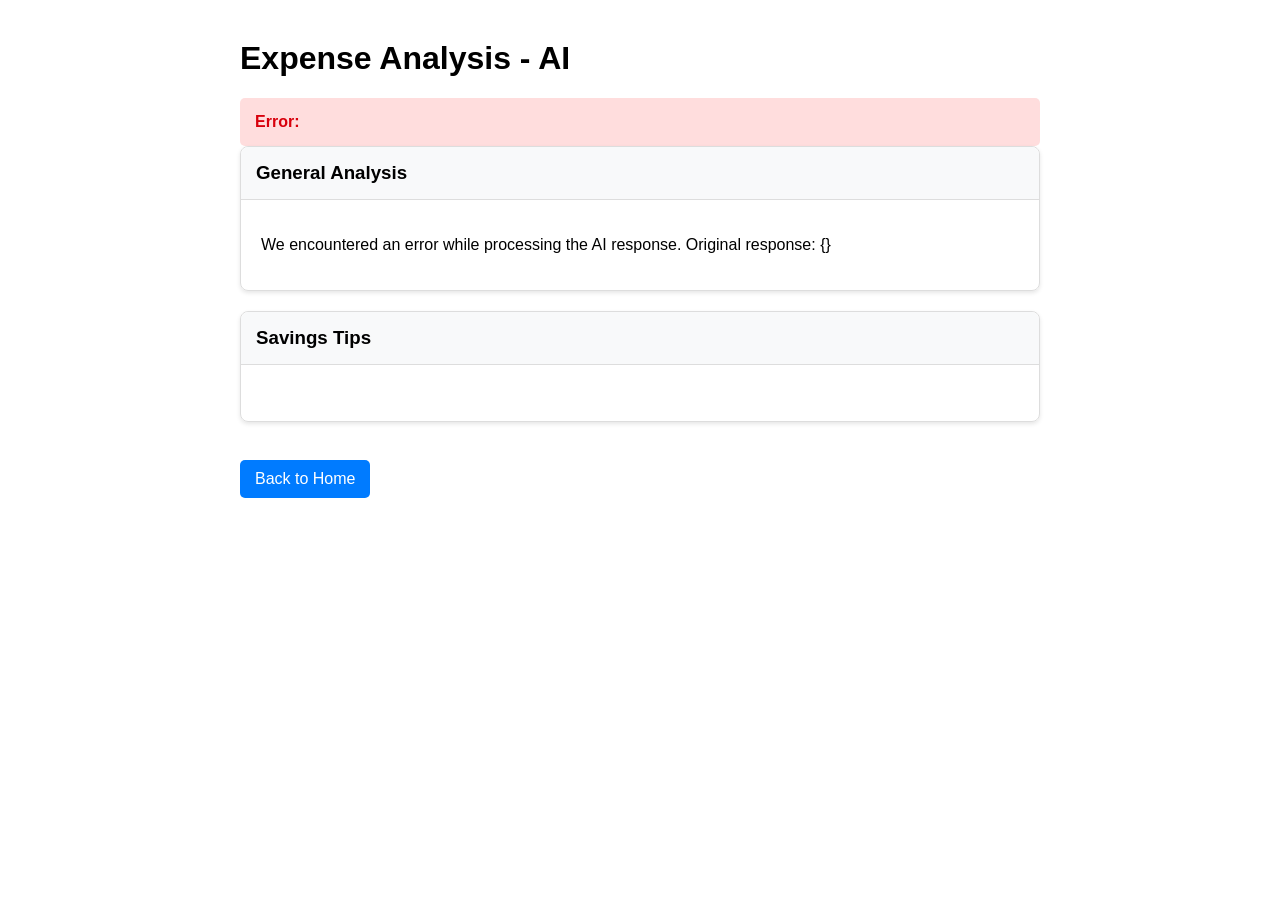
<file: maven-basic-project/src/main/resources/templates/chat.html>
<!DOCTYPE html>
<html xmlns:th="http://www.thymeleaf.org">
<head>
    <meta charset="UTF-8">
    <title>Chat with AI Assistant</title>
    <link rel="stylesheet" th:href="@{/css/style.css}">
    <style>
        .chat-container { max-width: 800px; margin: 40px auto; font-family: Arial, sans-serif; }
        .error-message { background-color: #ffdddd; color: #d8000c; padding: 15px; border-radius: 5px; }
        .card { border: 1px solid #ddd; border-radius: 8px; margin-bottom: 20px; box-shadow: 0 2px 4px rgba(0,0,0,0.1); }
        .card-header { background-color: #f8f9fa; padding: 15px; border-bottom: 1px solid #ddd; border-radius: 8px 8px 0 0;}
        .card-body { padding: 20px; }
        .tip-list { list-style-type: none; padding: 0; }
        .tip-list li { background: #eef9f0; margin-bottom: 10px; padding: 15px; border-radius: 5px; border-left: 5px solid #28a745; }
        .back-button { display: inline-block; padding: 10px 15px; background-color: #007bff; color: white; text-decoration: none; border-radius: 5px;}
        .back-button:hover { background-color: #0056b3; }
    </style>
</head>
<body>

    <div class="chat-container">
        <h1>Expense Analysis - AI</h1>

        <div th:if="${error}" class="error-message">
            <strong>Error:</strong> <span th:text="${error}"></span>
        </div>

        <div th:if="${advice}">
            <div class="card">
                <div class="card-header">
                    <h3 style="margin:0;">General Analysis</h3>
                </div>
                <div class="card-body">
                    <p id="general-analysis">Analyzing data...</p>
                </div>
            </div>

            <div class="card">
                <div class="card-header">
                    <h3 style="margin:0;">Savings Tips</h3>
                </div>
                <div class="card-body">
                    <ul id="tips-list" class="tip-list">
                        </ul>
                </div>
            </div>

            <script th:inline="javascript">
                /*<![CDATA[*/
                var adviceString = /*[[${advice}]]*/ '{}';
                
                try {
                    var adviceData = JSON.parse(adviceString);
                    
                    document.getElementById('general-analysis').innerText = adviceData.general_analysis;
                    
                    var tipsList = document.getElementById('tips-list');
                    tipsList.innerHTML = ''; 
                    
                    adviceData.tips.forEach(function(tip) {
                        var li = document.createElement('li');
                        li.innerText = tip;
                        tipsList.appendChild(li);
                    });
                } catch (e) {
                    console.error("Error parsing JSON:", e);
                    document.getElementById('general-analysis').innerText = "We encountered an error while processing the AI response. Original response: " + adviceString;
                }
                /*]]>*/
            </script>
        </div>
        
        <br>
        <a href="/" class="back-button">Back to Home</a>
    </div>

</body>
</html>
</file>
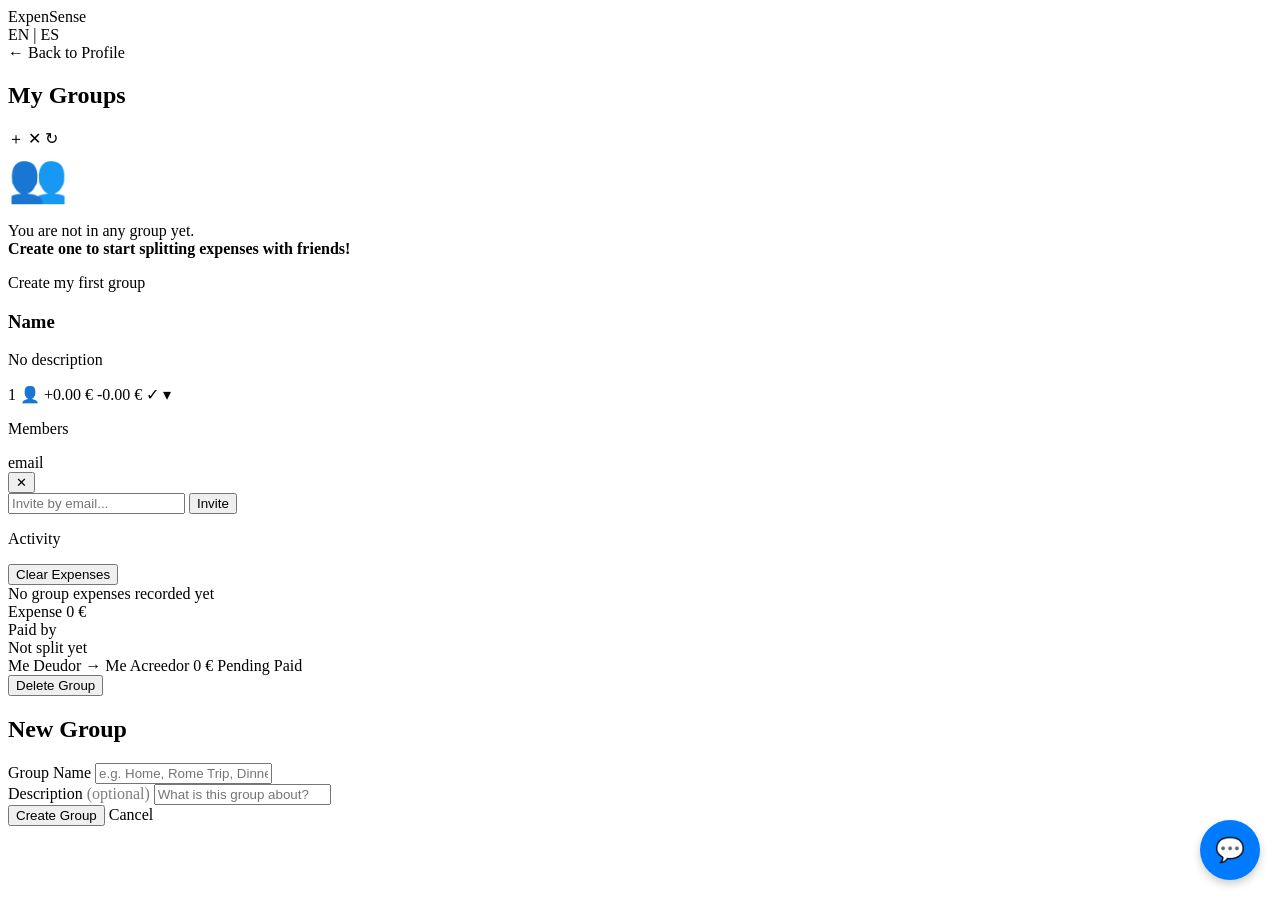
<file: maven-basic-project/src/main/resources/templates/groups.html>
<!DOCTYPE html>
<html xmlns:th="http://www.thymeleaf.org" lang="en">
<head>
    <meta charset="UTF-8"/>
    <meta name="viewport" content="width=device-width, initial-scale=1.0">
    <title>ExpenSense - My Groups</title>
    <link rel="stylesheet" th:href="@{/css/style.css}">
    <link href="https://fonts.googleapis.com/css2?family=Poppins:wght@300;400;600;800&display=swap" rel="stylesheet">
</head>
<body class="transaction-body">

    <!-- ===== NAVBAR ===== -->
    <div class="nav-header">
        <a th:href="@{/web/user/profile}" class="logo">Expen<span>Sense</span></a>
        <div class="nav-right">
            <div class="lang-switcher">
                <a th:href="@{/web/groups(lang=en)}">EN</a> |
                <a th:href="@{/web/groups(lang=es)}">ES</a>
            </div>
            <a th:href="@{/web/user/profile}" class="back-link" th:text="#{nav.back}">← Back to Profile</a>
        </div>
    </div>

    <div class="container-grid" th:classappend="${showPanel} ? 'panel-open'">

        <!-- ===== LEFT COLUMN: group list ===== -->
        <div class="glass-card card-lista">
            <div class="header-inline">
                <h2 class="card-title" th:text="#{group.title}">My Groups</h2>
                <div class="button-group-top">
                    <a th:href="@{/web/groups(showPanel=true)}" th:if="${!showPanel}" class="btn-add" th:title="#{group.new_btn_title}">＋</a>
                    <a th:href="@{/web/groups}" th:if="${showPanel}" class="btn-add" th:title="#{group.hide_form_title}">✕</a>
                    <a th:href="@{/web/groups}" class="btn-refresh" th:title="#{group.refresh_title}">↻</a>
                </div>
            </div>

            <div th:if="${error}" class="flash-error" th:text="${error}"></div>
            <div th:if="${warning}" class="flash-warning" th:text="${warning}"></div>
            <div th:if="${success}" class="alert-success" th:text="${success}"></div>

            <div th:if="${listaGrupos.empty}" class="empty-state">
                <div style="font-size:3rem">👥</div>
                <p>
                    <span th:text="#{group.empty}">You are not in any group yet.</span><br>
                    <b th:text="#{group.empty_cta}">Create one to start splitting expenses with friends!</b>
                </p>
                <a th:href="@{/web/groups(showPanel=true)}" class="btn-login"
                   style="max-width:260px; margin:0 auto;"
                   th:text="#{group.create_first}">Create my first group</a>
            </div>

            <div class="groups-list" th:if="${!listaGrupos.empty}">
                <div th:each="grupo : ${listaGrupos}" class="group-card"
                     th:with="bal=${groupNetBalance[grupo.id] != null ? groupNetBalance[grupo.id] : 0.0}">

                    <!-- ── Accordion header (clickable) ── -->
                    <div class="group-card-header" onclick="toggleGroup(this)">
                        <div class="group-header-left">
                            <h3 class="group-name" th:text="${grupo.nombre}">Name</h3>
                            <p class="group-desc"
                               th:text="${grupo.descripcion != null and !grupo.descripcion.blank} ? ${grupo.descripcion} : #{group.no_description}">
                               No description</p>
                        </div>
                        <div class="group-header-badges">
                            <span class="group-badge" th:text="${grupo.numeroMiembros} + ' 👤'">1 👤</span>
                            <span class="group-balance-badge bal-positive"
                                  th:if="${bal > 0.001}"
                                  th:text="'+' + ${#numbers.formatDecimal(bal,1,'POINT',2,'COMMA')} + ' €'">+0.00 €</span>
                            <span class="group-balance-badge bal-negative"
                                  th:if="${bal < -0.001}"
                                  th:text="${#numbers.formatDecimal(bal,1,'POINT',2,'COMMA')} + ' €'">-0.00 €</span>
                            <span class="group-balance-badge bal-zero"
                                  th:if="${bal >= -0.001 and bal <= 0.001}">✓</span>
                            <span class="group-chevron">&#9662;</span>
                        </div>
                    </div>

                    <!-- ── Collapsible body ── -->
                    <div class="group-card-body">
                        <div class="group-card-body-inner">

                            <!-- Members + Invite -->
                            <div class="group-members-block">
                                <p class="members-title" th:text="#{group.members}">Members</p>
                                <div th:each="email : ${grupo.miembrosEmails}" class="member-row">
                                    <span th:text="${email}">email</span>
                                    <form th:action="@{/web/groups/removeMember}" method="post" class="inline-form">
                                        <input type="hidden" name="groupId" th:value="${grupo.id}">
                                        <input type="hidden" name="userEmail" th:value="${email}">
                                        <button type="submit" class="btn-mini-delete" th:title="#{group.remove_member}">✕</button>
                                    </form>
                                </div>
                                <form th:action="@{/web/groups/addMember}" method="post" class="invite-form">
                                    <input type="hidden" name="groupId" th:value="${grupo.id}">
                                    <input type="email" name="userEmail" th:placeholder="#{group.invite_placeholder}" placeholder="Invite by email..." required>
                                    <button type="submit" class="btn-invite" th:text="#{group.invite_btn}">Invite</button>
                                </form>
                            </div>

                            <!-- Separator -->
                            <div class="section-divider"></div>

                            <!-- Activity -->
                            <div class="group-activity">
                                <div class="activity-header">
                                    <p class="members-title" th:text="#{group.activity}">Activity</p>
                                    <form th:action="@{/web/groups/clearExpenses}" method="post"
                                          onsubmit="return confirm('Delete all settled expenses for this group? This cannot be undone.')">
                                        <input type="hidden" name="groupId" th:value="${grupo.id}">
                                        <button type="submit" class="btn-clear-expenses">Clear Expenses</button>
                                    </form>
                                </div>

                                <div th:if="${groupTransactions[grupo.id] == null or groupTransactions[grupo.id].empty}"
                                     class="activity-empty"
                                     th:text="#{group.no_activity}">
                                    No group expenses recorded yet
                                </div>
                                <th:block th:each="tx : ${groupTransactions[grupo.id]}">
                                    <div class="activity-tx">
                                        <div class="activity-tx-header">
                                            <span class="activity-tx-name" th:text="${tx.concepto}">Expense</span>
                                            <span class="activity-tx-amount"
                                                  th:text="'-' + ${#numbers.formatDecimal(tx.importeTotal,1,'POINT',2,'COMMA')} + ' €'">0 €</span>
                                        </div>
                                        <div class="activity-tx-meta">
                                            <span th:if="${tx.creador != null}"><span th:text="#{group.paid_by}">Paid by</span> <span th:text="${tx.creador.nombre}"></span></span>
                                            <span th:if="${tx.fecha != null}"
                                                  th:text="${#temporals.format(tx.fecha, 'MM/dd')}"></span>
                                        </div>
                                        <div class="activity-debts">
                                            <div th:if="${txDebts[tx.id] == null or txDebts[tx.id].empty}"
                                                 class="activity-no-split"
                                                 th:text="#{group.not_split}">Not split yet</div>
                                            <div th:each="d : ${txDebts[tx.id]}"
                                                 class="activity-debt"
                                                 th:classappend="${d.deudor.id == currentUserId ? ' debt-highlight-owe' :
                                                                  (d.acreedor.id == currentUserId ? ' debt-highlight-owed' : '')}">
                                                <span class="debt-parties">
                                                    <span th:if="${d.deudor.id == currentUserId}" th:text="#{group.me}">Me</span>
                                                    <span th:unless="${d.deudor.id == currentUserId}" th:text="${d.deudor.nombre}">Deudor</span>
                                                    <span class="debt-arrow">→</span>
                                                    <span th:if="${d.acreedor.id == currentUserId}" th:text="#{group.me}">Me</span>
                                                    <span th:unless="${d.acreedor.id == currentUserId}" th:text="${d.acreedor.nombre}">Acreedor</span>
                                                </span>
                                                <span class="debt-right">
                                                    <span class="debt-amount-small"
                                                          th:text="${#numbers.formatDecimal(d.importe,1,'POINT',2,'COMMA')} + ' €'">0 €</span>
                                                    <span class="debt-chip"
                                                          th:classappend="${d.estado.name() == 'PENDIENTE' ? ' chip-pending' : ' chip-paid'}">
                                                        <span th:if="${d.estado.name() == 'PENDIENTE'}" th:text="#{group.status_pending}">Pending</span>
                                                        <span th:unless="${d.estado.name() == 'PENDIENTE'}" th:text="#{group.status_paid}">Paid</span>
                                                    </span>
                                                </span>
                                            </div>
                                        </div>
                                    </div>
                                </th:block>
                            </div>

                            <!-- Delete + date -->
                            <form th:action="@{/web/groups/delete}" method="post"
                                  th:onsubmit="|return confirm('#{group.delete_confirm}')|">
                                <input type="hidden" name="groupId" th:value="${grupo.id}">
                                <button type="submit" class="btn-delete-group" th:text="#{group.delete_btn}">Delete Group</button>
                            </form>

                            <small class="group-date"
                                   th:if="${grupo.fechaCreacion != null}"
                                   th:text="#{group.created_on} + ' ' + ${#temporals.format(grupo.fechaCreacion, 'MM/dd/yyyy')}">
                            </small>

                        </div>
                    </div>

                </div>
            </div>

            <!-- ===== SCRIPTS ===== -->
            <script>
                function toggleGroup(header) {
                    var card = header.closest('.group-card');
                    var body = card.querySelector('.group-card-body');
                    var isOpen = card.classList.contains('open');

                    document.querySelectorAll('.group-card.open').forEach(function(c) {
                        if (c !== card) {
                            c.classList.remove('open');
                            c.querySelector('.group-card-body').style.maxHeight = null;
                        }
                    });

                    if (isOpen) {
                        card.classList.remove('open');
                        body.style.maxHeight = null;
                    } else {
                        card.classList.add('open');
                        body.style.maxHeight = body.scrollHeight + 'px';
                    }
                }

            </script>
        </div>

        <!-- ===== RIGHT COLUMN: create group form ===== -->
        <div class="glass-card card-principal" th:if="${showPanel}" th:classappend="'panel-visible'">
            <h2 class="card-title" th:text="#{group.form_title}">New Group</h2>

            <form th:action="@{/web/groups/create}" method="post">

                <div class="input-group">
                    <label th:text="#{group.name_label}">Group Name</label>
                    <input type="text" name="nombre"
                           th:placeholder="#{group.name_placeholder}"
                           placeholder="e.g. Home, Rome Trip, Dinners..." required>
                </div>

                <div class="input-group">
                    <label>
                        <span th:text="#{group.desc_label}">Description</span>
                        <span style="opacity:0.5; font-weight:400" th:text="#{group.desc_optional}">(optional)</span>
                    </label>
                    <input type="text" name="descripcion"
                           th:placeholder="#{group.desc_placeholder}"
                           placeholder="What is this group about?">
                </div>

                <div class="button-group">
                    <button type="submit" class="btn-login" th:text="#{group.create_btn}">Create Group</button>
                    <a th:href="@{/web/groups}" class="btn-logout" th:text="#{common.cancel}">Cancel</a>
                </div>
            </form>
        </div>

    </div>
<style>
    .chatbot-btn {
        position: fixed; bottom: 20px; right: 20px;
        background-color: #007bff; color: white;
        border: none; border-radius: 50%;
        width: 60px; height: 60px; font-size: 24px;
        cursor: pointer; box-shadow: 0 4px 8px rgba(0,0,0,0.2);
        z-index: 1000; display: flex; align-items: center; justify-content: center;
    }
    .chatbot-btn:hover { background-color: #0056b3; }

    .chat-window {
        position: fixed; bottom: 90px; right: 20px;
        width: 350px; height: 450px; background: white;
        border-radius: 10px; box-shadow: 0 5px 15px rgba(0,0,0,0.3);
        display: none; flex-direction: column; overflow: hidden;
        z-index: 1000; font-family: Arial, sans-serif;
    }

    .chat-header {
        background: #007bff; color: white; padding: 15px;
        font-weight: bold; display: flex; justify-content: space-between;
    }
    .chat-header span { cursor: pointer; font-size: 18px; }
    .chat-body {
        flex: 1; padding: 15px; overflow-y: auto;
        display: flex; flex-direction: column; gap: 10px; background: #f8f9fa;
    }
    .chat-footer {
        padding: 10px; display: flex; gap: 5px;
        border-top: 1px solid #ddd; background: white;
    }
    .chat-footer input {
        flex: 1; padding: 10px; border: 1px solid #ccc;
        border-radius: 5px; outline: none;
    }
    .chat-footer button {
        padding: 10px 15px; background: #007bff;
        color: white; border: none; border-radius: 5px; cursor: pointer;
    }

    .msg { max-width: 80%; padding: 10px; border-radius: 15px; font-size: 14px; line-height: 1.4; }
    .msg-user { background: #007bff; color: white; align-self: flex-end; border-bottom-right-radius: 2px;}
    .msg-bot { background: #e9ecef; color: black; align-self: flex-start; border-bottom-left-radius: 2px;}
</style>

<button class="chatbot-btn" onclick="toggleChat()">💬</button>

<div class="chat-window" id="chat-window">
    <div class="chat-header">
        <div>Your AI Assistant</div>
        <span onclick="toggleChat()">✖</span>
    </div>
    <div class="chat-body" id="chat-body">
        <div class="msg msg-bot">Hello! I am your financial advisor. What questions do you have about your finances today?</div>
    </div>
    <div class="chat-footer">
        <input type="text" id="chat-input" placeholder="Write your message..." onkeypress="handleKeyPress(event)">
        <button onclick="sendMessage()">Send</button>
    </div>
</div>

<script>
    const CHAT_STATE_KEY = 'chat_window_open';
    const CHAT_MSGS_KEY = 'chat_messages';

    document.addEventListener('DOMContentLoaded', () => {
        const isOpen = localStorage.getItem(CHAT_STATE_KEY) === 'true';
        if (isOpen) {
            document.getElementById('chat-window').style.display = 'flex';
        }

        const savedMsgs = JSON.parse(localStorage.getItem(CHAT_MSGS_KEY) || '[]');
        const chatBody = document.getElementById('chat-body');
        
        if (savedMsgs.length > 0) {
            chatBody.innerHTML = ''; 
            savedMsgs.forEach(msg => {
                renderMessage(msg.text, msg.type, false); 
            });
        }
    });

    function toggleChat() {
        const chatWindow = document.getElementById('chat-window');
        if (chatWindow.style.display === 'none' || chatWindow.style.display === '') {
            chatWindow.style.display = 'flex';
            localStorage.setItem(CHAT_STATE_KEY, 'true');
        } else {
            chatWindow.style.display = 'none';
            localStorage.setItem(CHAT_STATE_KEY, 'false');
        }
    }

    function handleKeyPress(e) {
        if (e.key === 'Enter') sendMessage();
    }

    async function sendMessage() {
        const input = document.getElementById('chat-input');
        const messageText = input.value.trim();
        if (!messageText) return;

        renderMessage(messageText, 'msg-user', true);
        input.value = '';

        const typingId = showTypingIndicator();

        try {
            const response = await fetch(`/chat/ask?message=${encodeURIComponent(messageText)}`);
            const aiResponse = await response.text();

            document.getElementById(typingId).remove();
            
            if (response.ok) {
                renderMessage(aiResponse, 'msg-bot', true);
            } else {
                renderMessage("Oops, I encountered a problem: " + aiResponse, 'msg-bot', false);
            }
        } catch (error) {
            document.getElementById(typingId).remove();
            renderMessage("Connection error.", 'msg-bot', false);
        }
    }

    function renderMessage(text, className, saveToStorage) {
        const chatBody = document.getElementById('chat-body');
        const msgDiv = document.createElement('div');
        msgDiv.className = `msg ${className}`;
        msgDiv.innerText = text;
        chatBody.appendChild(msgDiv);
        
        chatBody.scrollTop = chatBody.scrollHeight; 

        if (saveToStorage) {
            const savedMsgs = JSON.parse(localStorage.getItem(CHAT_MSGS_KEY) || '[]');
            savedMsgs.push({ text: text, type: className });
            localStorage.setItem(CHAT_MSGS_KEY, JSON.stringify(savedMsgs));
        }
    }

    function showTypingIndicator() {
        const chatBody = document.getElementById('chat-body');
        const msgDiv = document.createElement('div');
        const uniqueId = 'msg-typing-' + Date.now();
        msgDiv.id = uniqueId;
        msgDiv.className = `msg msg-bot`;
        msgDiv.innerHTML = '<em>Typing...</em>';
        chatBody.appendChild(msgDiv);
        chatBody.scrollTop = chatBody.scrollHeight;
        return uniqueId;
    }
</script>
</body>
</html>
</file>
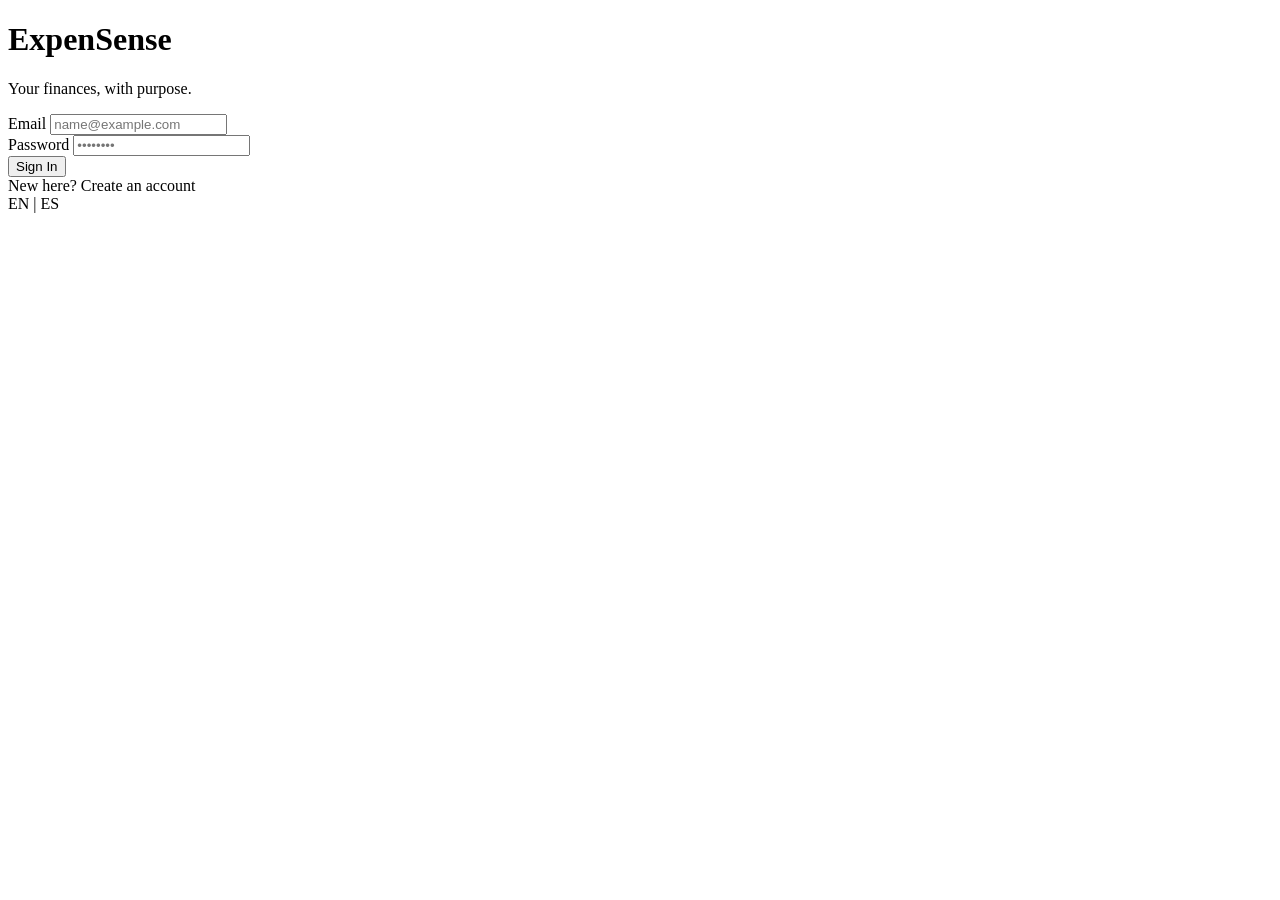
<file: maven-basic-project/src/main/resources/templates/login.html>
<!DOCTYPE html>
<html xmlns:th="http://www.thymeleaf.org" lang="en">
<head>
    <meta charset="UTF-8"/>
    <meta name="viewport" content="width=device-width, initial-scale=1.0">
    <title>ExpenSense - Login</title>
    <link rel="stylesheet" th:href="@{/css/style.css}">
    <link href="https://fonts.googleapis.com/css2?family=Poppins:wght@300;400;600;800&display=swap" rel="stylesheet">
</head>
<body>
    <div class="login-box">
        <h1 class="logo">Expen<span>Sense</span></h1>
        <p class="subtitle" th:text="#{login.subtitle}">Your finances, with purpose.</p>

        <div th:if="${error}" th:text="${error}" class="flash-error"></div>

        <form th:action="@{/web/auth/login}" method="post">
            <div class="input-group">
                <label for="email" th:text="#{login.email}">Email</label>
                <input type="email" id="email" name="email" th:placeholder="#{login.email.placeholder}" placeholder="name@example.com" required/>
            </div>
            <div class="input-group">
                <label for="password" th:text="#{login.password}">Password</label>
                <input type="password" id="password" name="password" placeholder="••••••••" required/>
            </div>
            <button type="submit" class="btn-login" th:text="#{login.submit}">Sign In</button>
        </form>

        <div class="footer">
            <span th:text="#{login.new_here}">New here?</span>
            <a th:href="@{/web/user/create}" th:text="#{login.create_account}">Create an account</a>
        </div>

    </div>
    <footer class="lang-footer">
        <a th:href="@{/web/auth/login(lang=en)}">EN</a> |
        <a th:href="@{/web/auth/login(lang=es)}">ES</a>
    </footer>
    <script>
        localStorage.removeItem('chat_messages');
        localStorage.setItem('chat_window_open', 'false');
    </script>
</body>
</html>
</file>
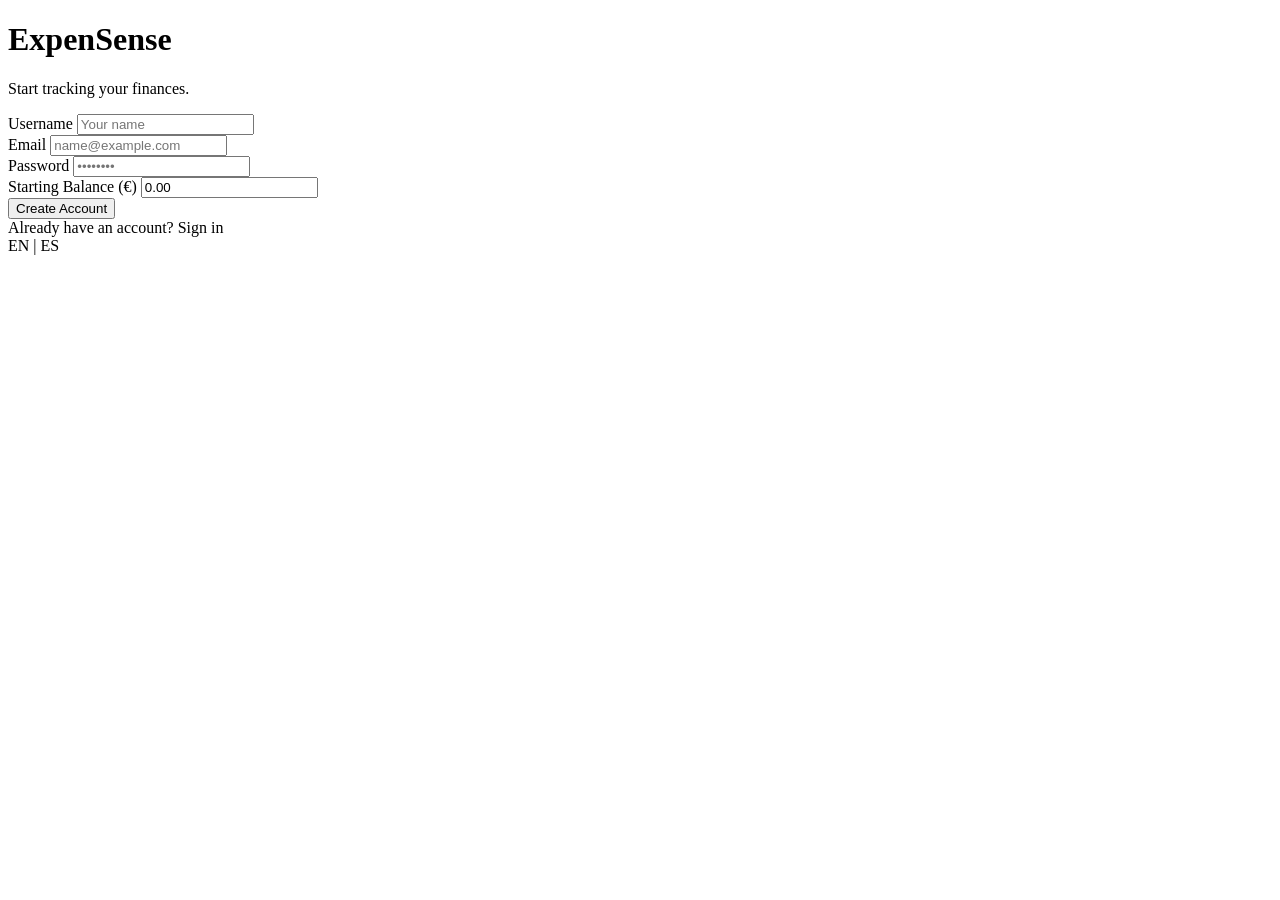
<file: maven-basic-project/src/main/resources/templates/user-create.html>
<!DOCTYPE html>
<html xmlns:th="http://www.thymeleaf.org" lang="en">
<head>
    <meta charset="UTF-8"/>
    <meta name="viewport" content="width=device-width, initial-scale=1.0">
    <title>ExpenSense - Create Account</title>
    <link rel="stylesheet" th:href="@{/css/style.css}">
    <link href="https://fonts.googleapis.com/css2?family=Poppins:wght@300;400;600;800&display=swap" rel="stylesheet">
</head>
<body>
    <div class="login-box">
        <h1 class="logo">Expen<span>Sense</span></h1>
        <p class="subtitle" th:text="#{register.subtitle}">Start tracking your finances.</p>

        <div th:if="${error}"   th:text="${error}"   class="flash-error"></div>
        <div th:if="${message}" th:text="${message}" class="alert-success"></div>

        <form th:action="@{/web/user/create}" th:object="${userCreationDTO}" method="post">
            <div class="input-group">
                <label for="username" th:text="#{register.username}">Username</label>
                <input type="text" id="username" th:field="*{username}" th:placeholder="#{register.username_placeholder}" placeholder="Your name" required/>
            </div>
            <div class="input-group">
                <label for="email" th:text="#{register.email}">Email</label>
                <input type="email" id="email" th:field="*{email}" th:placeholder="#{register.email_placeholder}" placeholder="name@example.com" required/>
            </div>
            <div class="input-group">
                <label for="password" th:text="#{register.password}">Password</label>
                <input type="password" id="password" th:field="*{password}" placeholder="••••••••" required/>
            </div>
            <div class="input-group">
                <label for="balance" th:text="#{register.balance}">Starting Balance (€)</label>
                <input type="number" id="balance" th:field="*{balance}" step="0.01" value="0.00" class="input-balance"/>
            </div>
            <button type="submit" class="btn-login" th:text="#{register.submit}">Create Account</button>
        </form>

        <div class="footer">
            <span th:text="#{register.already_have}">Already have an account?</span>
            <a th:href="@{/web/auth/login}" th:text="#{register.sign_in}">Sign in</a>
        </div>

    </div>
    <footer class="lang-footer">
        <a th:href="@{/web/user/create(lang=en)}">EN</a> |
        <a th:href="@{/web/user/create(lang=es)}">ES</a>
    </footer>
</body>
</html>
</file>
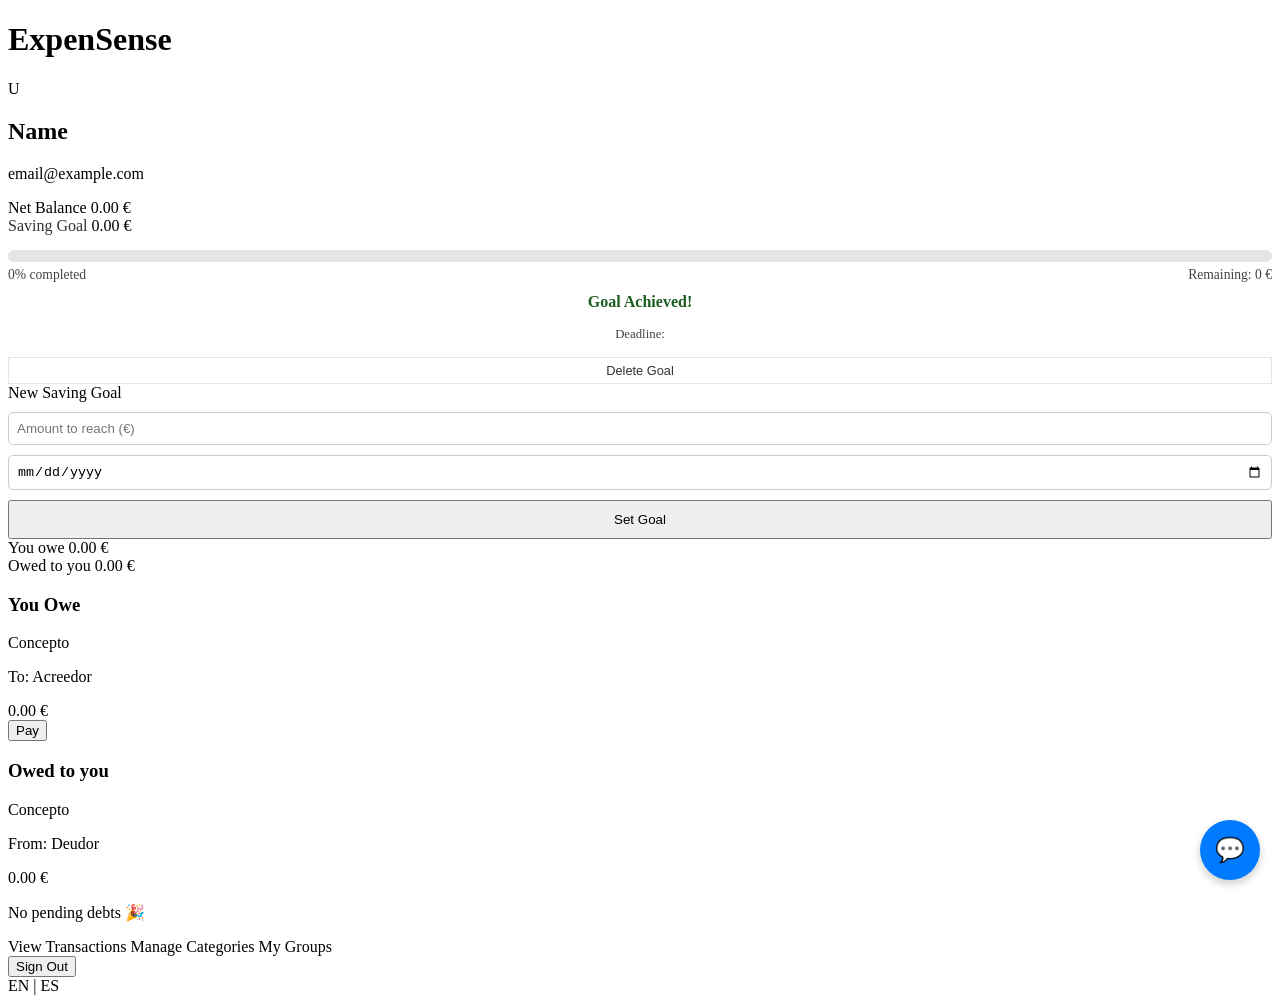
<file: maven-basic-project/src/main/resources/templates/user-info.html>
<!DOCTYPE html>
<html xmlns:th="http://www.thymeleaf.org" lang="en">
<head>
    <meta charset="UTF-8"/>
    <meta name="viewport" content="width=device-width, initial-scale=1.0">
    <title>ExpenSense - My Profile</title>
    <link rel="stylesheet" th:href="@{/css/style.css}">
    <link href="https://fonts.googleapis.com/css2?family=Poppins:wght@300;400;600;800&display=swap" rel="stylesheet">
</head>
<body>

    <div class="login-box profile-container">
        <h1 class="logo">Expen<span>Sense</span></h1>

        <div class="profile-content">

            <!-- Avatar + identity -->
            <div class="avatar"
                 th:text="${username != null ? #strings.toUpperCase(#strings.substring(username,0,1)) : 'U'}">U</div>
            <h2 class="user-name" th:text="${username ?: 'User'}">Name</h2>
            <p class="user-email" th:text="${email ?: ''}">email@example.com</p>

            <!-- Balance -->
            <div class="balance-card">
                <span class="balance-label" th:text="#{profile.net_balance}">Net Balance</span>
                <span class="balance-amount"
                      th:classappend="${balance != null and balance < 0} ? 'amount-owe' : 'amount-owed'"
                      th:text="${(balance != null ? #numbers.formatDecimal(balance,1,'POINT',2,'COMMA') : '0.00') + ' €'}">
                    0.00 €
                </span>
            </div>

            <div class="balance-card" th:if="${objetivo != null}"
                 th:with="
                    rawPercent=${balance > 0 ? (balance * 100.0 / objetivo.amount) : 0},
                    percent=${rawPercent > 100 ? 100 : (rawPercent < 0 ? 0 : rawPercent)},
                    hue=${percent * 1.2}
                 "
                 th:style="'background-color: hsl(' + ${hue} + ', 75%, 90%); border: 2px solid hsl(' + ${hue} + ', 75%, 40%);'">

                <span class="balance-label" style="color: #333;" th:text="#{profile.saving_goal}">Saving Goal</span>

                <span class="balance-amount" th:style="'color: hsl(' + ${hue} + ', 80%, 25%);'">
                    <span th:text="${#numbers.formatDecimal(objetivo.amount, 1, 'POINT', 2, 'COMMA')}">0.00</span> €
                </span>

                <div style="width: 100%; margin-top: 15px;">
                    <div style="width: 100%; background-color: rgba(0,0,0,0.1); border-radius: 10px; height: 12px; overflow: hidden;">
                        <div th:style="'height: 100%; transition: width 1s ease-in-out; background-color: hsl(' + ${hue} + ', 75%, 45%); width: ' + ${percent} + '%;'"></div>
                    </div>

                    <div style="display: flex; justify-content: space-between; font-size: 0.85em; margin-top: 5px; color: #444;">
                        <span th:text="${#numbers.formatDecimal(percent, 1, 1)} + #{profile.pct_completed}">0% completed</span>
                        <span th:if="${balance < objetivo.amount}">
                            <span th:text="#{profile.remaining}">Remaining:</span>
                            <span th:text="${#numbers.formatDecimal(objetivo.amount - balance, 1, 'POINT', 2, 'COMMA')}">0</span> €
                        </span>
                    </div>
                </div>

                <p th:if="${balance >= objetivo.amount}" style="color: #1b5e20; font-weight: bold; margin-top: 10px; text-align: center;"
                   th:text="#{profile.goal_achieved}">
                    Goal Achieved!
                </p>

                <p th:if="${balance < objetivo.amount}" style="color: #444; font-size: 0.8em; margin-top: 10px; text-align: center;">
                    <span th:text="#{profile.deadline}">Deadline:</span>
                    <span th:text="${objetivo.endDate}"></span>
                </p>

                <form th:action="@{/web/user/objetivo/delete}" method="post" style="margin-top: 15px;">
                    <button type="submit" class="btn-secondary" style="padding: 5px 10px; font-size: 0.8rem; width: 100%; background: rgba(255,255,255,0.5); border: 1px solid rgba(0,0,0,0.1); color: #333;"
                            th:text="#{profile.delete_goal}">Delete Goal</button>
                </form>
            </div>

            <div class="balance-card" th:if="${objetivo == null}">
                <span class="balance-label" th:text="#{profile.new_goal}">New Saving Goal</span>
                <form th:action="@{/web/user/objetivo/create}" method="post" style="margin-top: 10px; display: flex; flex-direction: column; gap: 10px;">
                    <input type="number" name="amount" step="0.01" required th:placeholder="#{profile.goal_amount_placeholder}"
                           placeholder="Amount to reach (€)"
                           style="padding: 8px; border-radius: 5px; border: 1px solid #ccc;">
                    <input type="date" name="endDate" required
                           style="padding: 8px; border-radius: 5px; border: 1px solid #ccc;">
                    <button type="submit" class="btn-login" style="padding: 10px;" th:text="#{profile.set_goal}">Set Goal</button>
                </form>
            </div>

            <!-- Summary row: owes / owed (hidden when zero) -->
            <div class="debt-row"
                 th:if="${(owes != null and owes > 0) or (owed != null and owed > 0)}">
                <div class="debt-card debt-negative" th:if="${owes != null and owes > 0}">
                    <span class="debt-label" th:text="#{profile.you_owe}">You owe</span>
                    <span class="debt-amount"
                          th:text="${#numbers.formatDecimal(owes,1,'POINT',2,'COMMA')} + ' €'">0.00 €</span>
                </div>
                <div class="debt-card debt-positive" th:if="${owed != null and owed > 0}">
                    <span class="debt-label" th:text="#{profile.owed_to_you}">Owed to you</span>
                    <span class="debt-amount"
                          th:text="${#numbers.formatDecimal(owed,1,'POINT',2,'COMMA')} + ' €'">0.00 €</span>
                </div>
            </div>

            <!-- ===== DEBES (user is debtor) ===== -->
            <div class="debt-section"
                 th:if="${debtsAsDebtor != null and !debtsAsDebtor.empty}">
                <h3 class="debt-section-title" th:text="#{profile.you_owe_title}">You Owe</h3>

                <div th:each="d : ${debtsAsDebtor}" class="debt-item debt-item-owe">
                    <div class="debt-item-info">
                        <p class="debt-item-concepto"
                           th:text="${d.transaccionOriginal.concepto}">Concepto</p>
                        <p class="debt-item-person">
                            <span th:text="#{profile.to}">To:</span>
                            <span th:text="${d.acreedor.nombre}">Acreedor</span>
                        </p>
                    </div>
                    <span class="debt-item-amount amount-owe"
                          th:text="${#numbers.formatDecimal(d.importe,1,'POINT',2,'COMMA')} + ' €'">0.00 €</span>
                    <form th:action="@{/web/transaction/pay-debt}" method="post" style="margin:0">
                        <input type="hidden" name="deudaId" th:value="${d.id}">
                        <button type="submit" class="btn-pay"
                                th:text="#{profile.pay_btn}"
                                th:onsubmit="|return confirm('#{profile.pay_confirm}')|">Pay</button>
                    </form>
                </div>
            </div>

            <!-- ===== TE DEBEN (user is creditor) ===== -->
            <div class="debt-section"
                 th:if="${debtsAsCreditor != null and !debtsAsCreditor.empty}">
                <h3 class="debt-section-title" th:text="#{profile.owed_to_you_title}">Owed to you</h3>

                <div th:each="d : ${debtsAsCreditor}" class="debt-item debt-item-owed">
                    <div class="debt-item-info">
                        <p class="debt-item-concepto"
                           th:text="${d.transaccionOriginal.concepto}">Concepto</p>
                        <p class="debt-item-person">
                            <span th:text="#{profile.from}">From:</span>
                            <span th:text="${d.deudor.nombre}">Deudor</span>
                        </p>
                    </div>
                    <span class="debt-item-amount amount-owed"
                          th:text="${#numbers.formatDecimal(d.importe,1,'POINT',2,'COMMA')} + ' €'">0.00 €</span>
                </div>
            </div>

            <!-- No debts at all -->
            <p th:if="${(debtsAsDebtor == null or debtsAsDebtor.empty)
                        and (debtsAsCreditor == null or debtsAsCreditor.empty)}"
               class="no-debts-msg"
               th:text="#{profile.no_debts}">
                No pending debts 🎉
            </p>

            <!-- Action buttons -->
            <div class="actions">
                <a th:href="@{/web/transaction}" class="btn-login" th:text="#{profile.view_tx}">View Transactions</a>
                <a th:href="@{/web/categories}" class="btn-secondary" th:text="#{profile.manage_cat}">Manage Categories</a>
                <a th:href="@{/web/groups}" class="btn-secondary" th:text="#{profile.my_groups}">My Groups</a>
                <form th:action="@{/web/auth/logout}" method="post" style="margin:0">
                    <button type="submit" class="btn-logout" th:text="#{profile.sign_out}">Sign Out</button>
                </form>
            </div>

        </div>

    </div>
    <footer class="lang-footer">
        <a th:href="@{/web/user/profile(lang=en)}">EN</a> |
        <a th:href="@{/web/user/profile(lang=es)}">ES</a>
    </footer>
    <style>
    .chatbot-btn {
        position: fixed; bottom: 20px; right: 20px;
        background-color: #007bff; color: white;
        border: none; border-radius: 50%;
        width: 60px; height: 60px; font-size: 24px;
        cursor: pointer; box-shadow: 0 4px 8px rgba(0,0,0,0.2);
        z-index: 1000; display: flex; align-items: center; justify-content: center;
    }
    .chatbot-btn:hover { background-color: #0056b3; }

    .chat-window {
        position: fixed; bottom: 90px; right: 20px;
        width: 350px; height: 450px; background: white;
        border-radius: 10px; box-shadow: 0 5px 15px rgba(0,0,0,0.3);
        display: none; flex-direction: column; overflow: hidden;
        z-index: 1000; font-family: Arial, sans-serif;
    }

    .chat-header {
        background: #007bff; color: white; padding: 15px;
        font-weight: bold; display: flex; justify-content: space-between;
    }
    .chat-header span { cursor: pointer; font-size: 18px; }
    .chat-body {
        flex: 1; padding: 15px; overflow-y: auto;
        display: flex; flex-direction: column; gap: 10px; background: #f8f9fa;
    }
    .chat-footer {
        padding: 10px; display: flex; gap: 5px;
        border-top: 1px solid #ddd; background: white;
    }
    .chat-footer input {
        flex: 1; padding: 10px; border: 1px solid #ccc;
        border-radius: 5px; outline: none;
    }
    .chat-footer button {
        padding: 10px 15px; background: #007bff;
        color: white; border: none; border-radius: 5px; cursor: pointer;
    }

    /* Burbujas de mensaje */
    .msg { max-width: 80%; padding: 10px; border-radius: 15px; font-size: 14px; line-height: 1.4; }
    .msg-user { background: #007bff; color: white; align-self: flex-end; border-bottom-right-radius: 2px;}
    .msg-bot { background: #e9ecef; color: black; align-self: flex-start; border-bottom-left-radius: 2px;}
</style>

<button class="chatbot-btn" onclick="toggleChat()">💬</button>

<div class="chat-window" id="chat-window">
    <div class="chat-header">
        <div>Your AI Assistant</div>
        <span onclick="toggleChat()">✖</span>
    </div>
    <div class="chat-body" id="chat-body">
        <div class="msg msg-bot">Hello! I am your financial advisor. What questions do you have about your finances today?</div>
    </div>
    <div class="chat-footer">
        <input type="text" id="chat-input" placeholder="Write your message..." onkeypress="handleKeyPress(event)">
        <button onclick="sendMessage()">Send</button>
    </div>
</div>

<script>
    const CHAT_STATE_KEY = 'chat_window_open';
    const CHAT_MSGS_KEY = 'chat_messages';

    document.addEventListener('DOMContentLoaded', () => {
        const isOpen = localStorage.getItem(CHAT_STATE_KEY) === 'true';
        if (isOpen) {
            document.getElementById('chat-window').style.display = 'flex';
        }

        const savedMsgs = JSON.parse(localStorage.getItem(CHAT_MSGS_KEY) || '[]');
        const chatBody = document.getElementById('chat-body');
        
        if (savedMsgs.length > 0) {
            chatBody.innerHTML = ''; 
            savedMsgs.forEach(msg => {
                renderMessage(msg.text, msg.type, false); 
            });
        }
    });

    function toggleChat() {
        const chatWindow = document.getElementById('chat-window');
        if (chatWindow.style.display === 'none' || chatWindow.style.display === '') {
            chatWindow.style.display = 'flex';
            localStorage.setItem(CHAT_STATE_KEY, 'true');
        } else {
            chatWindow.style.display = 'none';
            localStorage.setItem(CHAT_STATE_KEY, 'false');
        }
    }

    function handleKeyPress(e) {
        if (e.key === 'Enter') sendMessage();
    }

    async function sendMessage() {
        const input = document.getElementById('chat-input');
        const messageText = input.value.trim();
        if (!messageText) return;

        renderMessage(messageText, 'msg-user', true);
        input.value = '';

        const typingId = showTypingIndicator();

        try {
            const response = await fetch(`/chat/ask?message=${encodeURIComponent(messageText)}`);
            const aiResponse = await response.text();

            document.getElementById(typingId).remove();
            
            if (response.ok) {
                renderMessage(aiResponse, 'msg-bot', true);
            } else {
                renderMessage("Ups, tuve un problema: " + aiResponse, 'msg-bot', false);
            }
        } catch (error) {
            document.getElementById(typingId).remove();
            renderMessage("Error de conexión.", 'msg-bot', false);
        }
    }

    function renderMessage(text, className, saveToStorage) {
        const chatBody = document.getElementById('chat-body');
        const msgDiv = document.createElement('div');
        msgDiv.className = `msg ${className}`;
        msgDiv.innerText = text;
        chatBody.appendChild(msgDiv);
        
        chatBody.scrollTop = chatBody.scrollHeight; 

        if (saveToStorage) {
            const savedMsgs = JSON.parse(localStorage.getItem(CHAT_MSGS_KEY) || '[]');
            savedMsgs.push({ text: text, type: className });
            localStorage.setItem(CHAT_MSGS_KEY, JSON.stringify(savedMsgs));
        }
    }

    function showTypingIndicator() {
        const chatBody = document.getElementById('chat-body');
        const msgDiv = document.createElement('div');
        const uniqueId = 'msg-typing-' + Date.now();
        msgDiv.id = uniqueId;
        msgDiv.className = `msg msg-bot`;
        msgDiv.innerHTML = '<em>Typing...</em>';
        chatBody.appendChild(msgDiv);
        chatBody.scrollTop = chatBody.scrollHeight;
        return uniqueId;
    }
</script>
</body>
</html>
</file>
